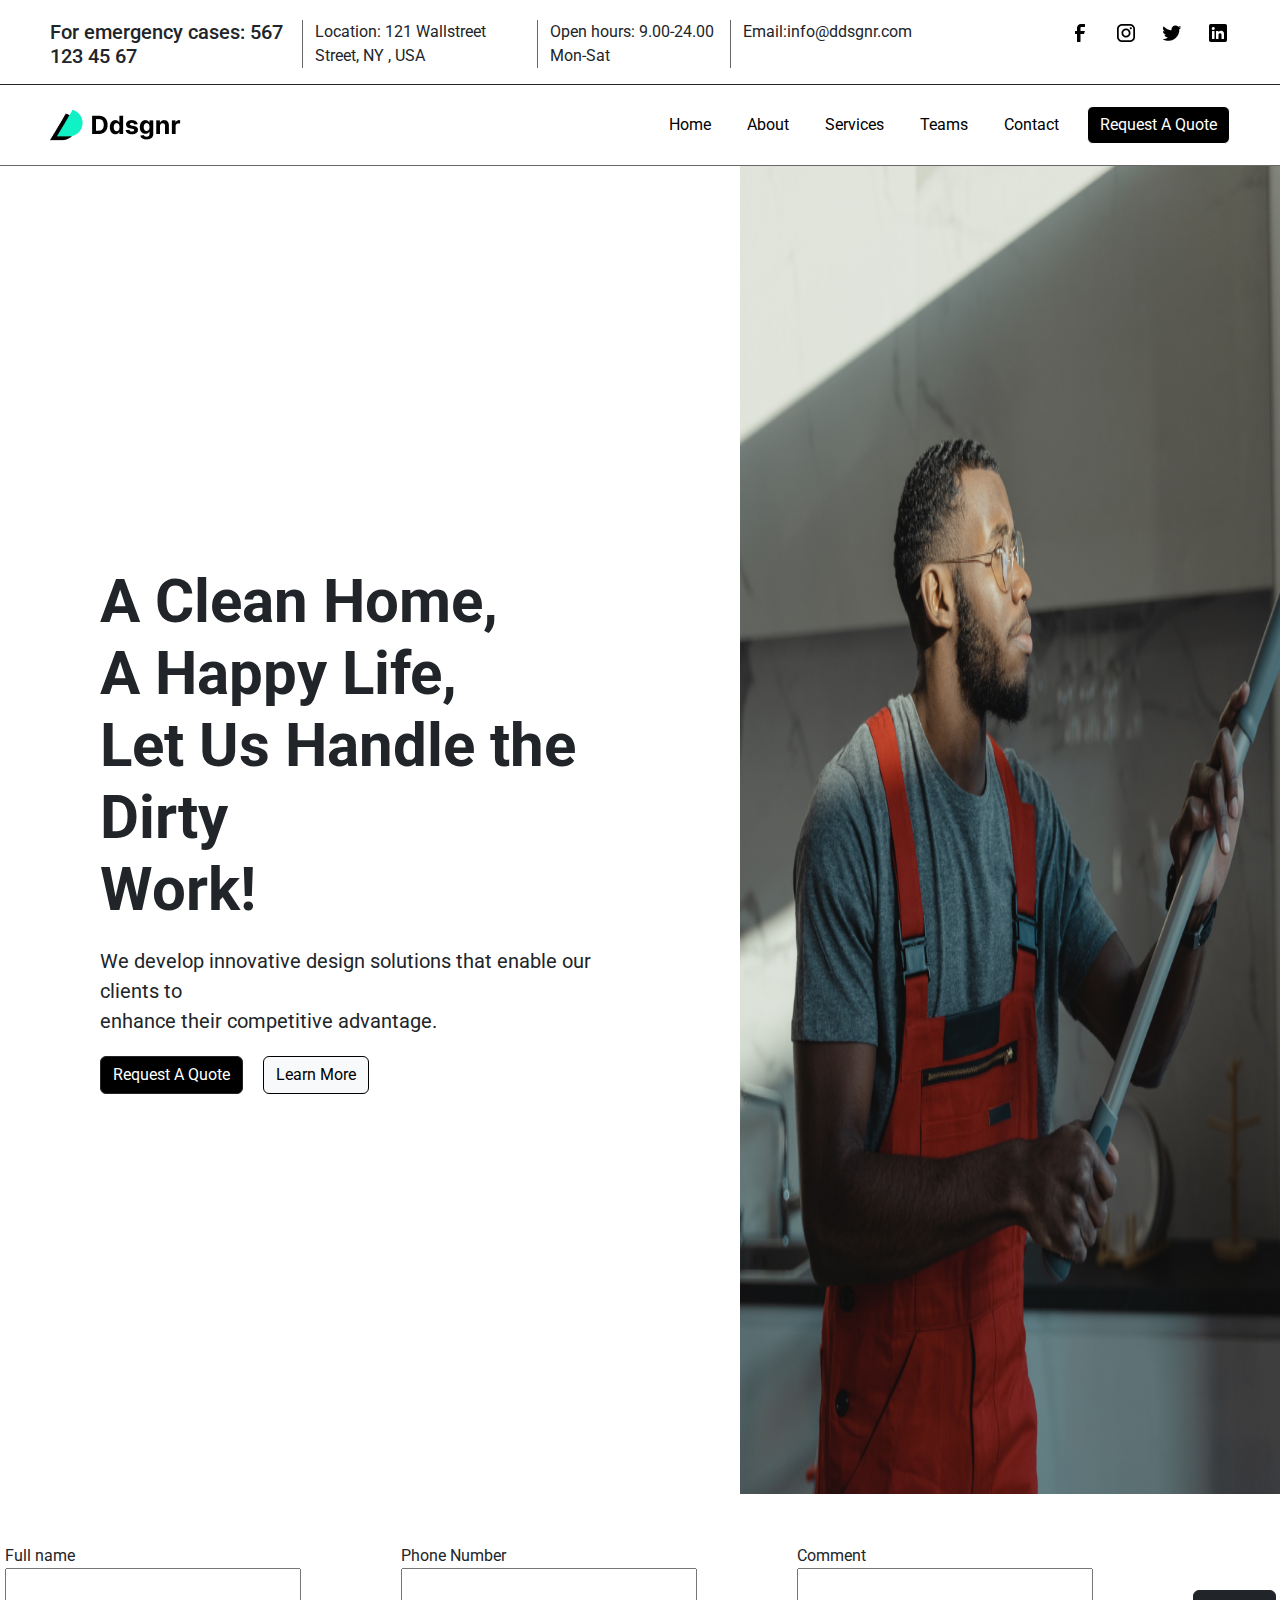
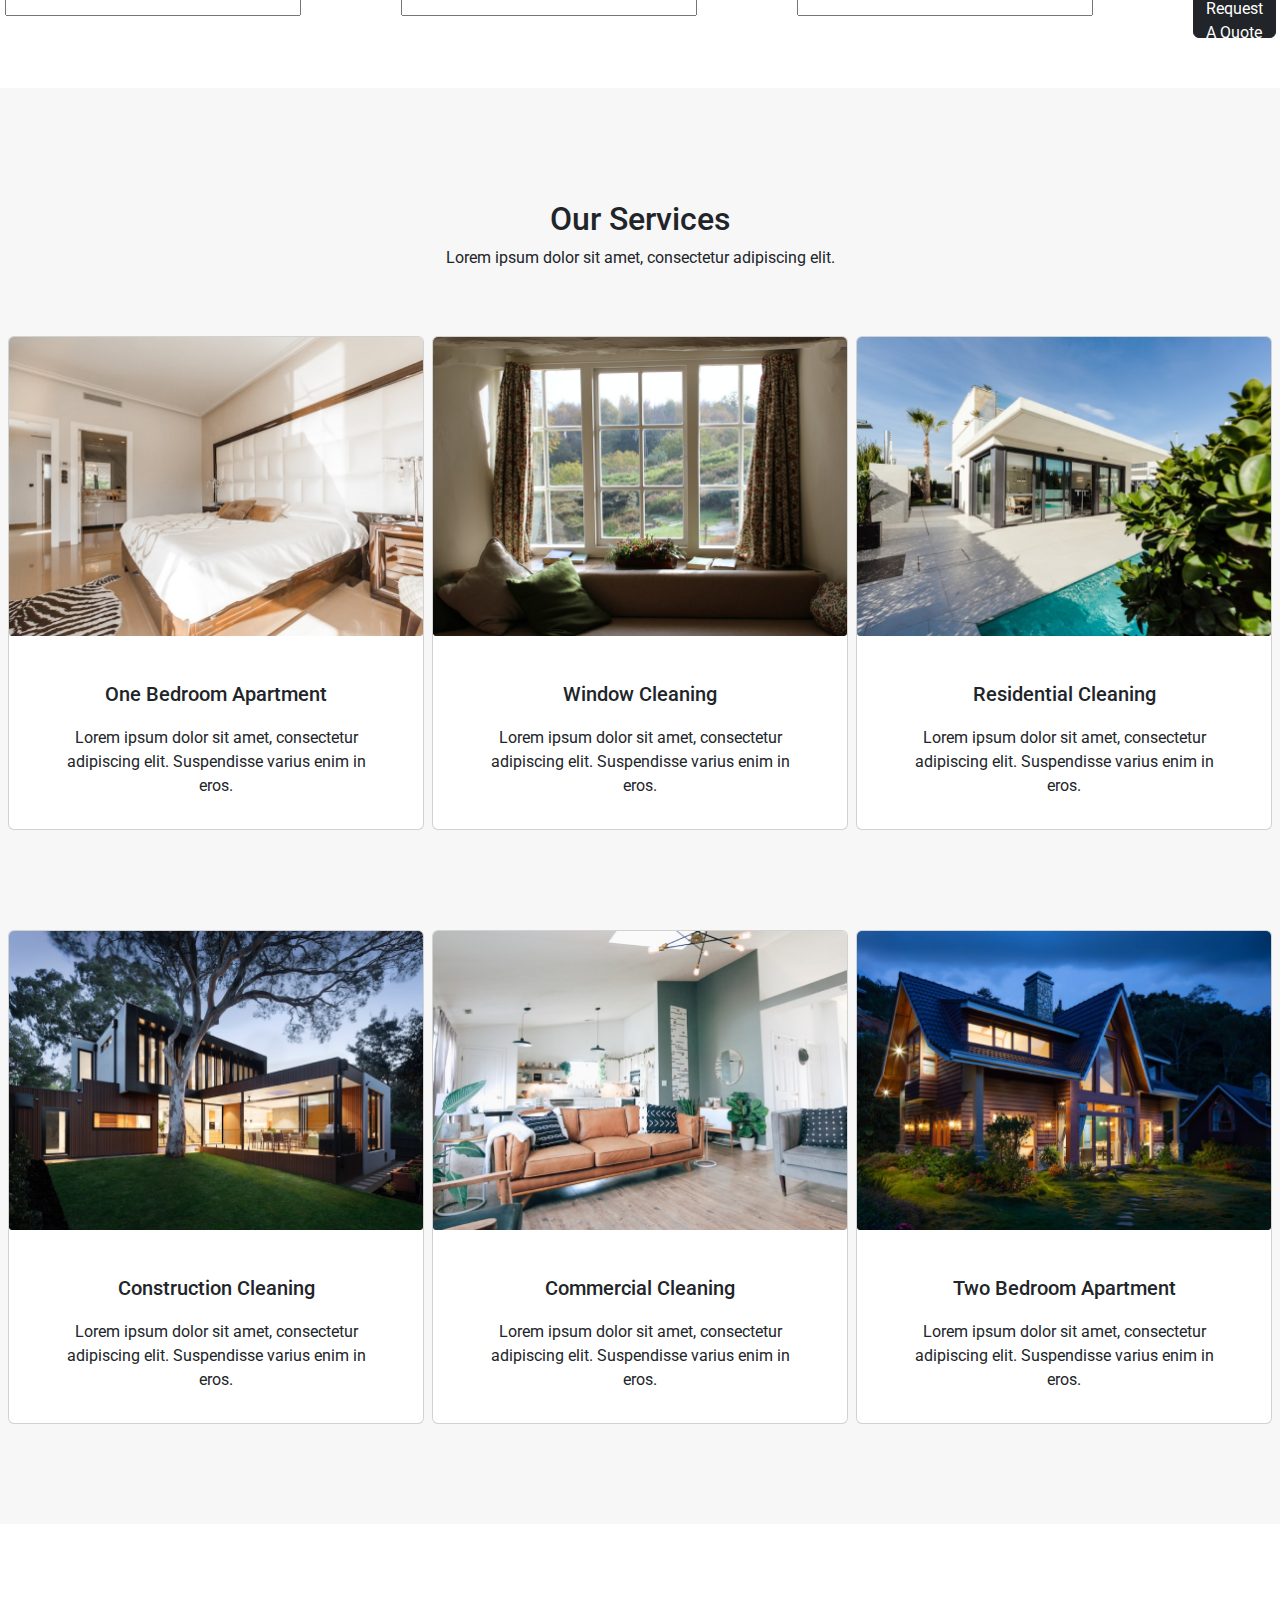
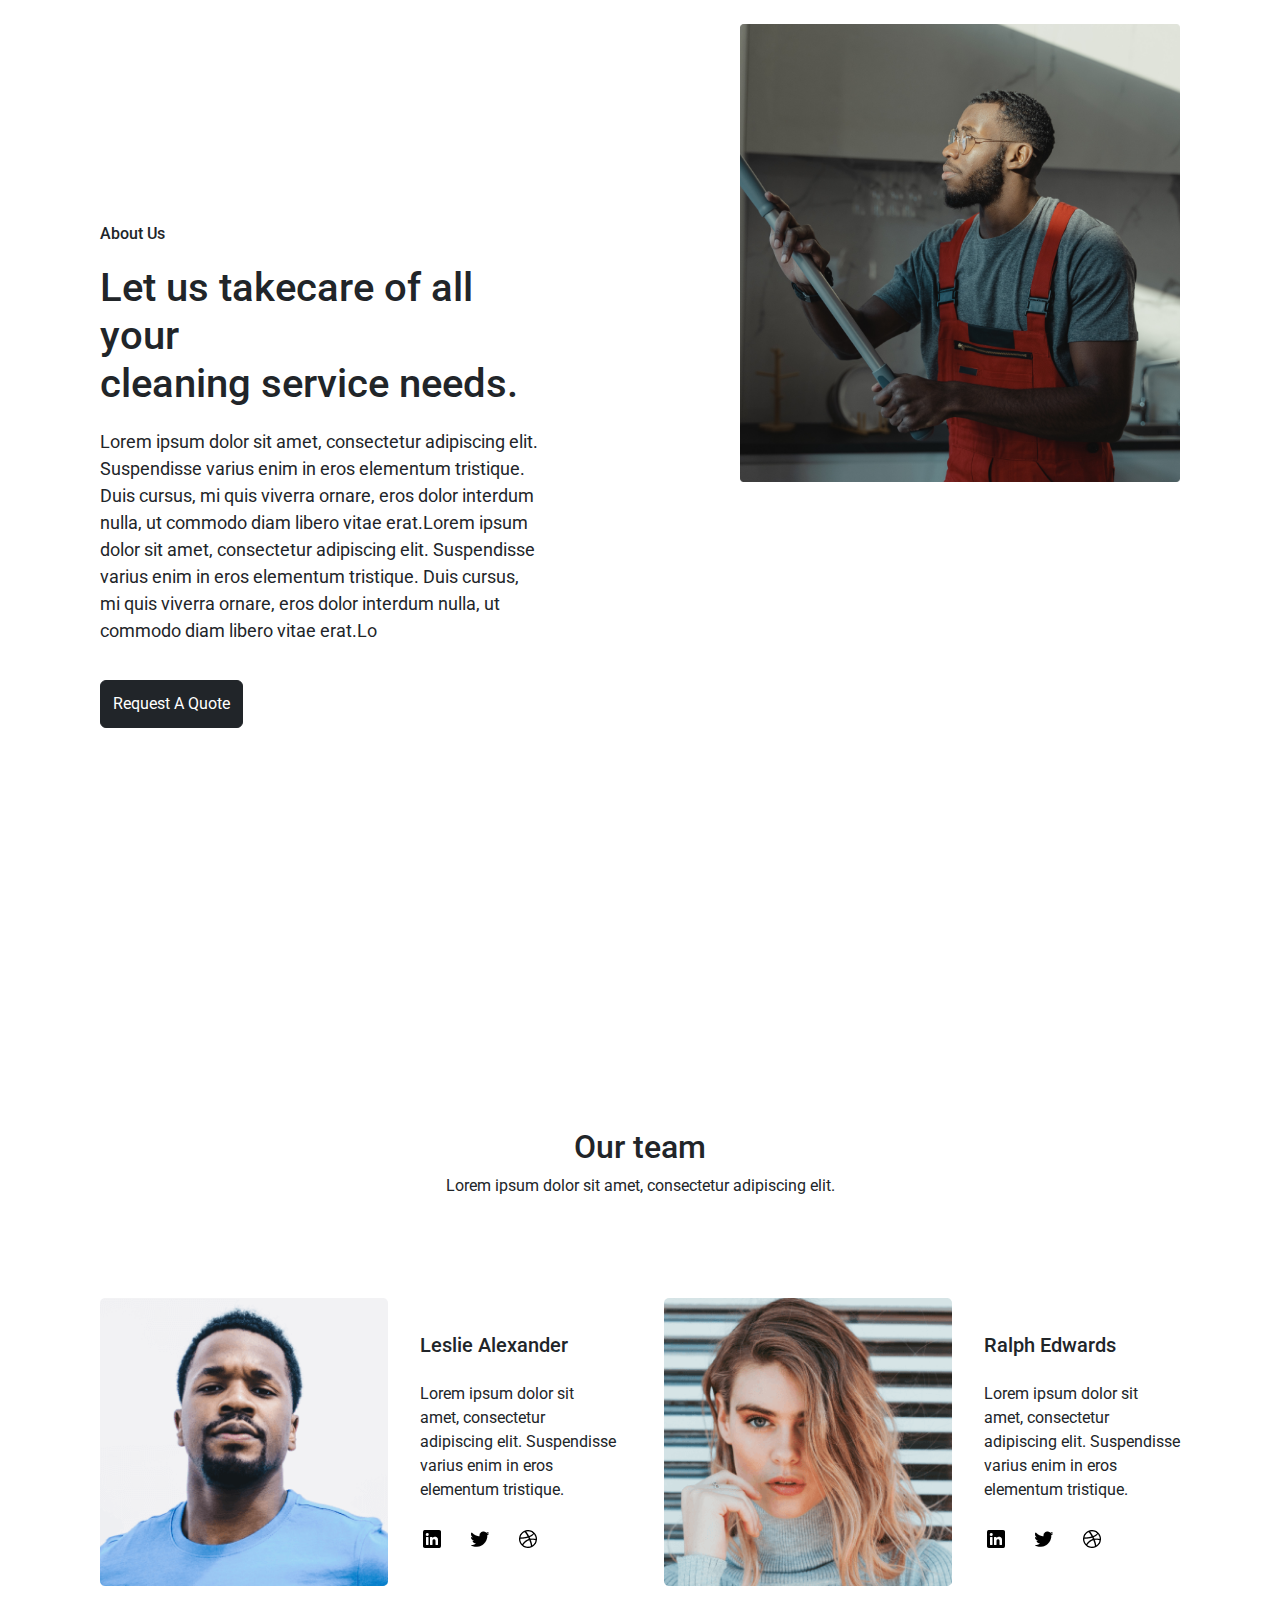
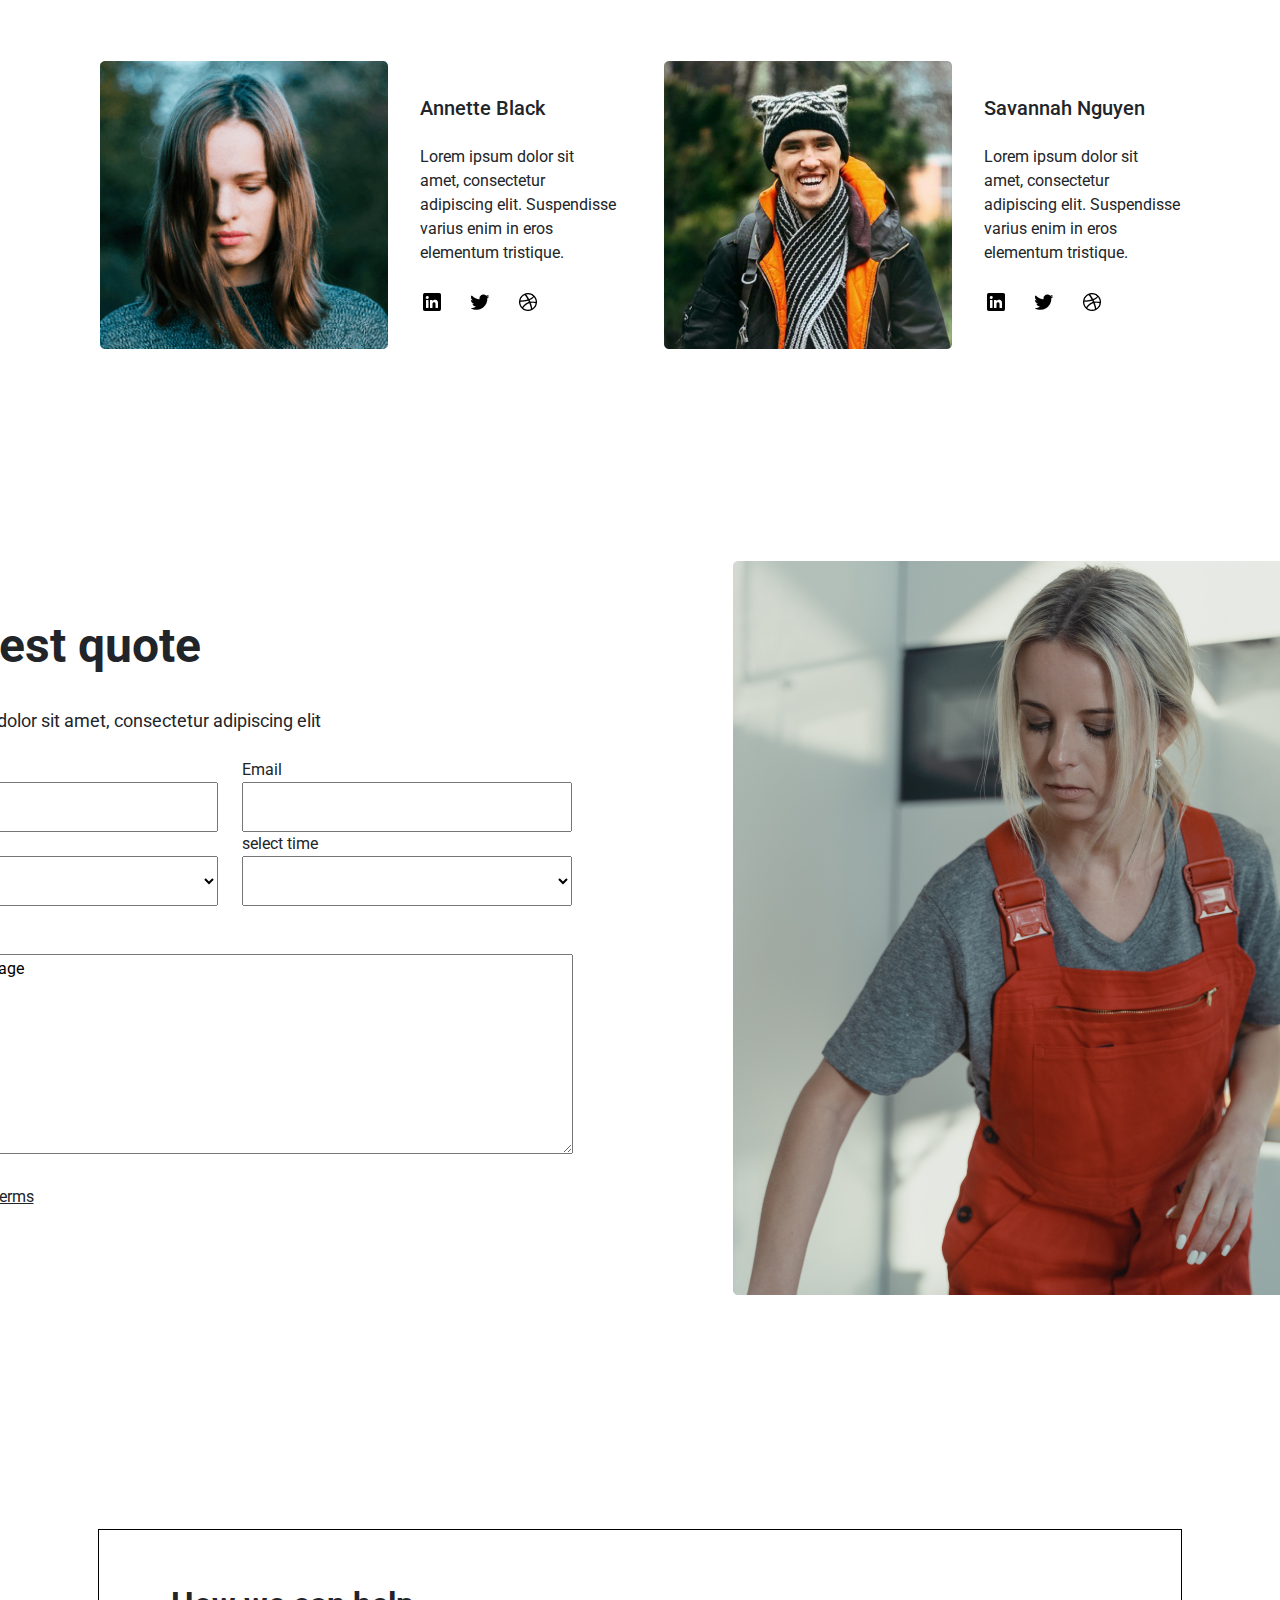
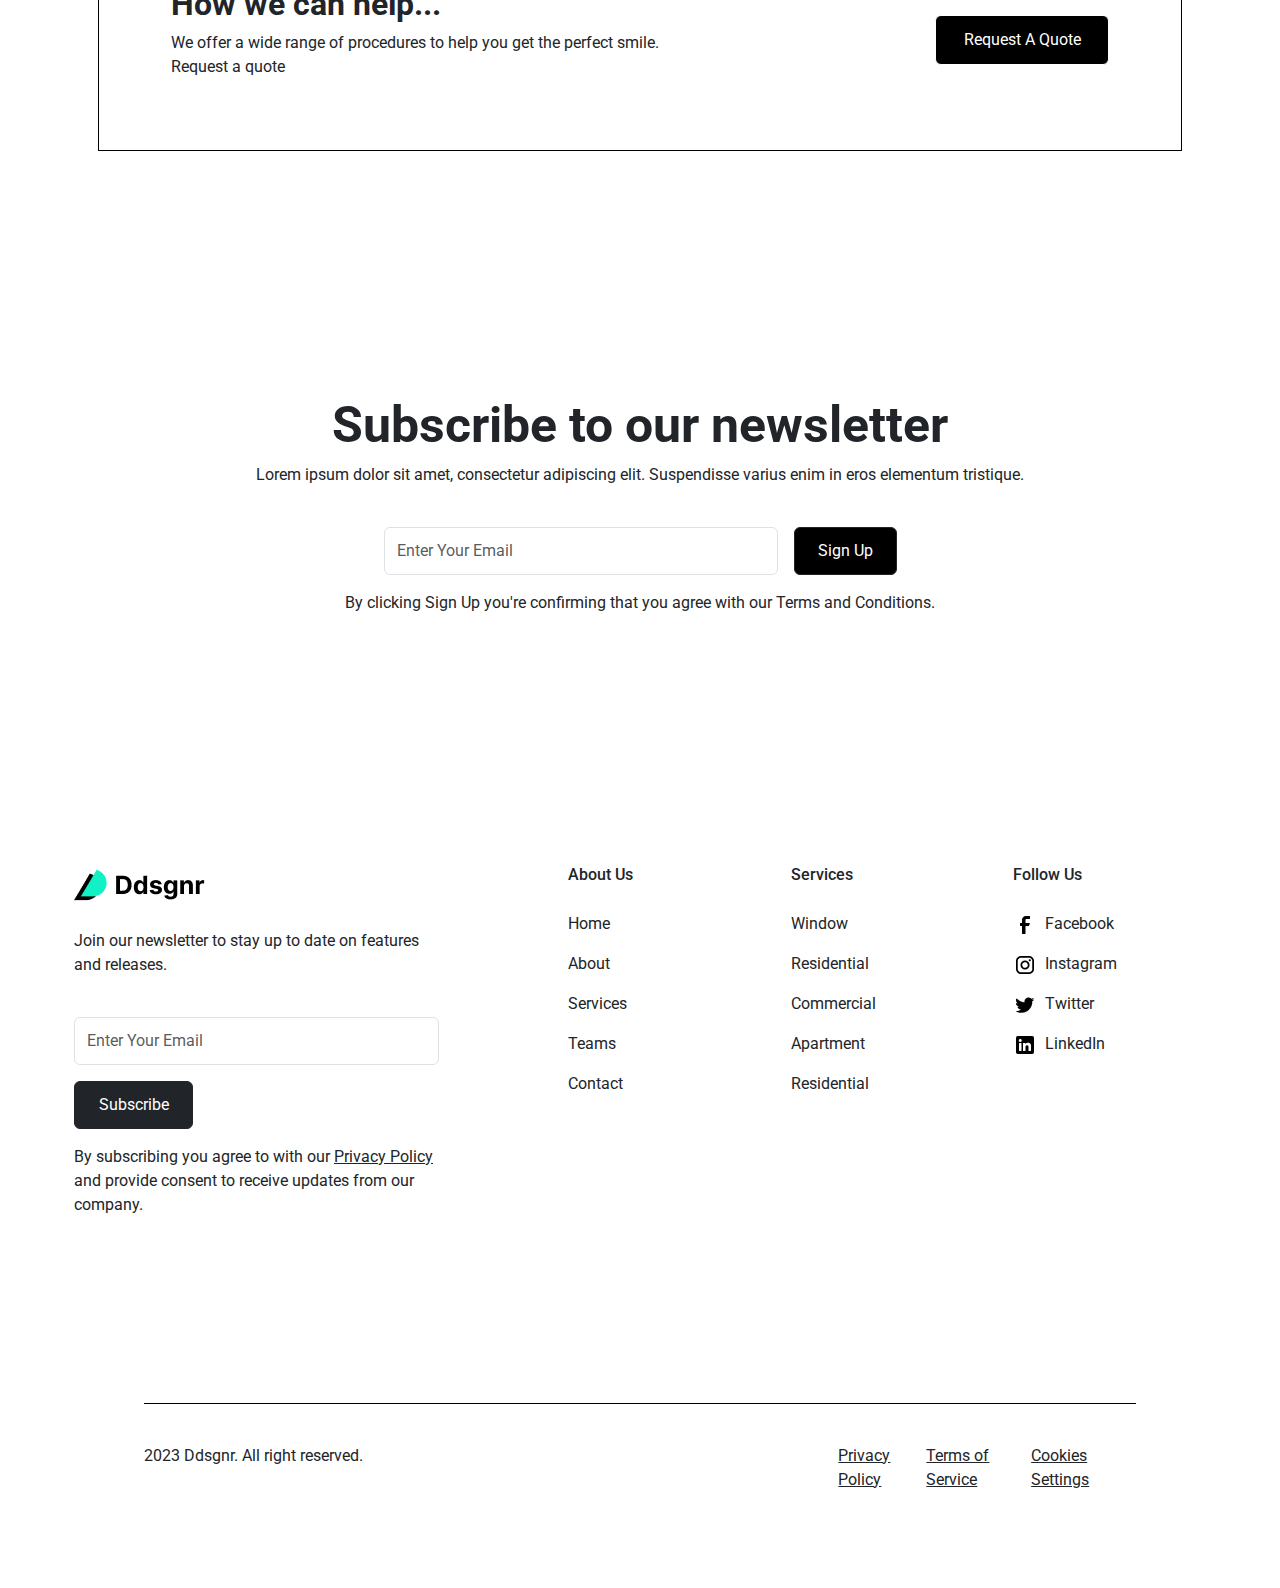
<file: index.html>
<!DOCTYPE html>
<html lang="en">

<head>
  <meta charset="UTF-8" />
  <meta name="viewport" content="width=device-width, initial-scale=1.0" />
  <link rel="stylesheet" href="https://cdn.jsdelivr.net/npm/bootstrap@5.3.3/dist/css/bootstrap.min.css" />
  <link rel="stylesheet" href="scss/style.css" />
  <title>Design-1</title>
</head>

<body>
  <header class="header-section">
    <div class="container-fluid">
      <div class="heading-contacts">
        <div class="contact-details">
          <h5>For emergency cases: 567 123 45 67</h5>
          <p>Location: 121 Wallstreet Street, NY , USA</p>
          <p>Open hours: 9.00-24.00 Mon-Sat</p>
          <p>Email:info@ddsgnr.com</p>
        </div>
        <div class="contact-socials">
          <img src="image/Facebook.png" alt="facebook-icon" />
          <img src="image/Instagram.png" alt="Instragram-icon" />
          <img src="image/Twitter.png" alt="twitter-icon" />
          <img src="image/LinkedIn.png" alt="linkedIn-icon" />
        </div>
      </div>

      <nav class="navbar navbar-expand-lg">
        <div class="container-fluid">
          <div class="nav-logo">
            <a class="navbar-brand" href="#">
              <img src="image/Ddsgnr Themes.png" alt="Bootstrap" />
            </a>
            <button class="navbar-toggler" type="button" data-bs-toggle="collapse"
              data-bs-target="#navbarSupportedContent" aria-controls="navbarSupportedContent" aria-expanded="false"
              aria-label="Toggle navigation">
              <span class="navbar-toggler-icon"></span>
            </button>
          </div>
          <div class="nav-menulist">
            <div class="collapse navbar-collapse nav-details" id="navbarSupportedContent">
              <ul class="navbar-nav me-auto mb-2 mb-lg-0">
                <li class="nav-item">
                  <a class="nav-link active" aria-current="page" href="#hero">Home</a>
                </li>
                <li class="nav-item">
                  <a class="nav-link active" href="#aboutus">About</a>
                </li>
                <li class="nav-item">
                  <a class="nav-link active" href="#services">Services</a>
                </li>
                <li class="nav-item">
                  <a class="nav-link active" href="#teamdetails">Teams</a>
                </li>
                <li class="nav-item">
                  <a class="nav-link active" href="#contact" target="_blanks">Contact</a>
                </li>
              </ul>
              <form class="d-flex">
                <button class="btn btn-dark" type="submit">Request A Quote</button>
              </form>
            </div>
          </div>
        </div>
      </nav>
    </div>
  </header>
  <section class="hero-section" id="hero">
    <div class="container-fluid">
      <div class="hero-main">
        <div class="hero-details">
          <div class="hero-details-texts">
            <h1>
              A Clean Home,<br />
              A Happy Life, <br />
              Let Us Handle the Dirty <br />
              Work!</h1>
            <p>We develop innovative design solutions that enable our clients
              to <br />enhance their competitive advantage.</p>
          </div>
          <div class="hero-details-buttons">
            <form class="d-flex">
              <button class="btn btn-dark" type="submit">Request A Quote</button>
            </form>
            <form class="d-flex">
              <button class="btn btn-light" type="submit">Learn More</button>
            </form>
          </div>
        </div>
        <div class="hero-image">
          <img src="image/img1.png" alt="hero-image" />
        </div>
      </div>
      <div class="hero-contact">
        <form action="d-flex" class="d-flex">
          <div class="Cname">
            <label for="Name">Full name</label>
            <input type="text" class="text" />
          </div>
          <div class="Cnumber">
            <label for="Number">Phone Number</label>
            <input type="number" class="tele" />
          </div>
          <div class="Ccom">
            <label for="text">Comment</label>
            <input type="text" class="text" />
          </div>
          <div class="Cbtn">
            <label for=""></label>
            <button class="btn btn-dark" type="submit">Request A Quote</button>
          </div>
        </form>
      </div>
    </div>
  </section>

  <section class="services-section" id="services">
    <div class="container-fluid">
      <div class="S-header">
        <h2>Our Services</h2>
        <p>Lorem ipsum dolor sit amet, consectetur adipiscing elit.</p>
      </div>
      <div class="S-content">
        <div class="upper-cards">
          <div class="card" style="width: 416px; height: 494px">
            <img src="image/img2.png" class="card-img-top" alt="..." />
            <div class="card-body">
              <h5 class="card-title">One Bedroom Apartment</h5>
              <p class="card-text">
                Lorem ipsum dolor sit amet, consectetur adipiscing elit.
                Suspendisse varius enim in eros.</p>
            </div>
          </div>
          <div class="card" style="width: 416px; height: 494px">
            <img src="image/img3.png" class="card-img-top" alt="..." />
            <div class="card-body">
              <h5 class="card-title">Window Cleaning</h5>
              <p class="card-text">
                Lorem ipsum dolor sit amet, consectetur adipiscing elit.
                Suspendisse varius enim in eros.</p>
            </div>
          </div>
          <div class="card" style="width: 416px; height: 494px">
            <img src="image/img4.png" class="card-img-top" alt="..." />
            <div class="card-body">
              <h5 class="card-title">Residential Cleaning</h5>
              <p class="card-text">
                Lorem ipsum dolor sit amet, consectetur adipiscing elit.
                Suspendisse varius enim in eros.</p>
            </div>
          </div>
        </div>
        <div class="lower-cards">
          <div class="card" style="width: 416px; height: 494px">
            <img src="image/img5.png" class="card-img-top" alt="..." />
            <div class="card-body">
              <h5 class="card-title">Construction Cleaning</h5>
              <p class="card-text">
                Lorem ipsum dolor sit amet, consectetur adipiscing elit.
                Suspendisse varius enim in eros.</p>
            </div>
          </div>
          <div class="card" style="width: 416px; height: 494px">
            <img src="image/img6.png" class="card-img-top" alt="..." />
            <div class="card-body">
              <h5 class="card-title">Commercial Cleaning</h5>
              <p class="card-text">
                Lorem ipsum dolor sit amet, consectetur adipiscing elit.
                Suspendisse varius enim in eros.</p>
            </div>
          </div>
          <div class="card" style="width: 416px; height: 494px">
            <img src="image/img7.png" class="card-img-top" alt="..." />
            <div class="card-body">
              <h5 class="card-title">Two Bedroom Apartment</h5>
              <p class="card-text">
                Lorem ipsum dolor sit amet, consectetur adipiscing elit.
                Suspendisse varius enim in eros.</p>
            </div>
          </div>
        </div>
      </div>
    </div>
  </section>

  <section class="about-section" id="aboutus">
    <div class="container-fluid">
      <div class="about-main">
        <div class="about-details">
          <div class="about-details-texts">
            <h6>About Us</h6>
            <h1>
              Let us takecare of all your <br />
              cleaning service needs.
            </h1>
            <p>
              Lorem ipsum dolor sit amet, consectetur adipiscing elit.
              Suspendisse varius enim in eros elementum tristique. Duis
              cursus, mi quis viverra ornare, eros dolor interdum nulla, ut
              commodo diam libero vitae erat.Lorem ipsum dolor sit amet,
              consectetur adipiscing elit. Suspendisse varius enim in eros
              elementum tristique. Duis cursus, mi quis viverra ornare, eros
              dolor interdum nulla, ut commodo diam libero vitae erat.Lo
            </p>
          </div>
          <div class="about-details-buttons">
            <form class="d-flex">
              <button class="btn btn-dark" type="submit">Request A Quote</button>
            </form>
          </div>
        </div>
        <div class="about-image">
          <img src="image/img8 (2).png" alt="about-image" />
        </div>
      </div>
    </div>
  </section>
  <section class="team" id="teamdetails">
    <div class="container-fluid">
      <div class="teamheader">
        <h2>Our team</h2>
        <p>Lorem ipsum dolor sit amet, consectetur adipiscing elit.</p>
      </div>
      <div class="teamcards">
        <div class="uppercards">
          <div class="card1">
            <div class="card1img">
              <img src="image/img9 (2).png" alt="card-1-img" />
            </div>
            <div class="card1-details">
              <h5>Leslie Alexander</h5>
              <p>
                Lorem ipsum dolor sit amet, consectetur adipiscing elit.
                Suspendisse varius enim in eros elementum tristique.
              </p>
              <div class="social-icons">
                <img src="image/LinkedIn.png" alt="social-icons-1" />
                <img src="image/Twitter.png" alt="social-icons-2" />
                <img src="image/Dribble.png" alt="social-icons-3" />
              </div>
            </div>
          </div>
          <div class="card2">
            <div class="card2img">
              <img src="image/img10 (2).png" alt="card-2-img" />
            </div>
            <div class="card2-details">
              <h5>Ralph Edwards</h5>
              <p>
                Lorem ipsum dolor sit amet, consectetur adipiscing elit.
                Suspendisse varius enim in eros elementum tristique.
              </p>
              <div class="social-icons">
                <img src="image/LinkedIn.png" alt="social-icons-1" />
                <img src="image/Twitter.png" alt="social-icons-2" />
                <img src="image/Dribble.png" alt="social-icons-3" />
              </div>
            </div>
          </div>
        </div>

        <div class="lowercards">
          <div class="card3">
            <div class="card3img">
              <img src="image/img11 (2).png" alt="card-3-img" />
            </div>
            <div class="card3-details">
              <h5>Annette Black</h5>
              <p>
                Lorem ipsum dolor sit amet, consectetur adipiscing elit.
                Suspendisse varius enim in eros elementum tristique.
              </p>
              <div class="social-icons">
                <img src="image/LinkedIn.png" alt="social-icons-1" />
                <img src="image/Twitter.png" alt="social-icons-2" />
                <img src="image/Dribble.png" alt="social-icons-3" />
              </div>
            </div>
          </div>
          <div class="card4">
            <div class="card4img">
              <img src="image/img12 (2).png" alt="card-4-img" />
            </div>
            <div class="card4-details">
              <h5>Savannah Nguyen</h5>
              <p>
                Lorem ipsum dolor sit amet, consectetur adipiscing elit.
                Suspendisse varius enim in eros elementum tristique.
              </p>
              <div class="social-icons">
                <img src="image/LinkedIn.png" alt="social-icons-1" />
                <img src="image/Twitter.png" alt="social-icons-2" />
                <img src="image/Dribble.png" alt="social-icons-3" />
              </div>
            </div>
          </div>
        </div>
      </div>
    </div>
  </section>
 <section class="Contact_section" id="contact">
  <div class="cont">
     <div class="contact_form">
        <div class="head">
           <p>Conact Us</p>
           <h1>Request quote</h1>
           <p1>Lorem ipsum dolor sit amet, consectetur adipiscing elit</p1>
        </div>

        <div class="first-f">
           <div class="div1">
              <label for="#">Full name</label>
              <input class="d-1" type="text">
           </div>
           <div class="div2">
              <label for="#">Email</label>
              <input class="d-1" type="text">
           </div>
        </div>
        <div class="third-f">
           <div class="div1">
              <label for="#">select service</label>
              <select class="d-1" name="" id=""></select>
           </div>
           <div class="div2">
              <label for="">select time</label>
              <select class="d-1" name="" id=""></select>
           </div>
        </div>

        <div class="four-f">
           <label for="">Message</label>
           <textarea class="wee" name="" id="" row="70" col="50">type your message</textarea>
        </div>

        <div class="check">
           <input type="checkbox">
           <label for="">I accept the <u>Terms</u></label>
        </div>

        <div class="but">
           <button class="bull"><a href="#">Submit</a></button>
        </div>
     </div>

     <div class="pho">
        <img src="image/img13.png" alt="">
     </div>
  </div>
</section>

   <section class="help-section">
    <div class="container-fluid">
        <div class="help-content">
            <div class="help-texts">
                <h2>How we can help...</h2>
                <p>We offer a wide range of procedures to help you get the perfect smile. <br>
                    Request a quote</p>
            </div>
            <div class="help-btn">
                <form class="d-flex">
                    <button class="btn btn-dark" type="submit">Request A Quote</button>
                </form>
            </div>
        </div>
    </div>
</section>
<section class="newsletter-section">
    <div class="container-fluid">
        <div class="nlcontent">
            <div class="nltexts">
                <h2>Subscribe to our newsletter</h2>
                <p>Lorem ipsum dolor sit amet, consectetur adipiscing elit. Suspendisse varius enim in eros
                    elementum tristique.</p>
            </div>
            <div class="nlclient">
                <form class="row g-3">
                    <div class="col-auto">
                        <input type="email" class="form-control" id="inputPassword2" placeholder="Enter Your Email">
                    </div>
                    <div class="col-auto">
                        <button type="submit" class="btn btn-dark mb-3">Sign Up</button>
                    </div>
                </form>
                <div class="nlendtext">
                    <p>By clicking Sign Up you're confirming that you agree with our Terms and Conditions.</p>
                </div>
            </div>
        </div>
    </div>
</section>

<section class="footer-section">
    <div class="container-fluid">
        <div class="uppersection">
            <div class="uppermoonone">
                <div class="UMO-logo">
                    <img src="image/Ddsgnr Themes.png" alt="logo">
                </div>
                <div class="UMO-text">
                    <p>Join our newsletter to stay up to date on features and releases.</p>
                </div>
                <div class="UMO-content">
                    <div class="UMO-client">
                        <form class="row g-3">
                            <div class="col-auto">
                                <input type="email" class="form-control" id="" placeholder="Enter Your Email">
                            </div>
                            <div class="col-auto">
                                <button type="submit" class="btn btn-dark mb-3">Subscribe</button>
                            </div>
                        </form>
                        <div class="UMO-endtext">
                            <p>By subscribing you agree to with our <span><u>Privacy Policy</u></span> and provide
                                consent
                                to
                                receive updates
                                from our company.</p>
                        </div>
                    </div>
                </div>
            </div>
            <div class="uppermoontwo">
                <div class="about">
                    <div class="about-head">
                        <h6>About Us</h6>
                    </div>
                    <div class="about-list">
                        <p>Home</p>
                        <p>About</p>
                        <p>Services</p>
                        <p>Teams</p>
                        <p>Contact</p>
                    </div>
                </div>
                <div class="services">
                    <div class="services-head">
                        <h6>Services</h6>
                    </div>
                    <div class="services-list"><p>Window</p>
                      <p>Residential</p>
                      <p>Commercial</p>
                      <p>Apartment</p>
                      <p>Residential</p>
                  </div>
              </div>
              <div class="followus">
                  <div class="followus-head">
                      <h6>Follow Us</h6>
                  </div>
                  <div class="icon">
                      <div class="iconlogo">
                          <img src="image/Facebook.png" alt="facebook">
                      </div>
                      <div class="icontext">
                          <p>Facebook</p>
                      </div>
                  </div>
                  <div class="icon">
                      <div class="iconlogo">
                          <img src="image/Instagram.png" alt="instragram">
                      </div>
                      <div class="icontext">
                          <p>Instagram</p>
                      </div>
                  </div>
                  <div class="icon">
                      <div class="iconlogo">
                          <img src="image/Twitter.png" alt="twitter">
                      </div>
                      <div class="icontext">
                          <p>Twitter</p>
                      </div>
                  </div>
                  <div class="icon">
                      <div class="iconlogo">
                          <img src="image/LinkedIn.png" alt="linkedin">
                      </div>
                      <div class="icontext">
                          <p>LinkedIn</p>
                      </div>
                  </div>
              </div>
          </div>
      </div>
      <div class="lowersect">
          <div class="container-fluid">
              <div class="lowercontent">
                  <div class="lowerone">
                      <p>2023 Ddsgnr. All right reserved.</p>
                  </div>
                  <div class="lowertwo">
                      <div class="text1">
                          <p><u>Privacy Policy</u></p>
                      </div>
                      <div class="text2">
                          <p><u>Terms of Service</u></p>
                      </div>
                      <div class="text3">
                          <p><u>Cookies Settings</u></p>
                      </div>
                  </div>
              </div>
          </div>
      </div>
  </div>
</section>
  <script src="https://cdn.jsdelivr.net/npm/bootstrap@5.3.3/dist/js/bootstrap.bundle.min.js"></script>
</body>
</html>
</file>
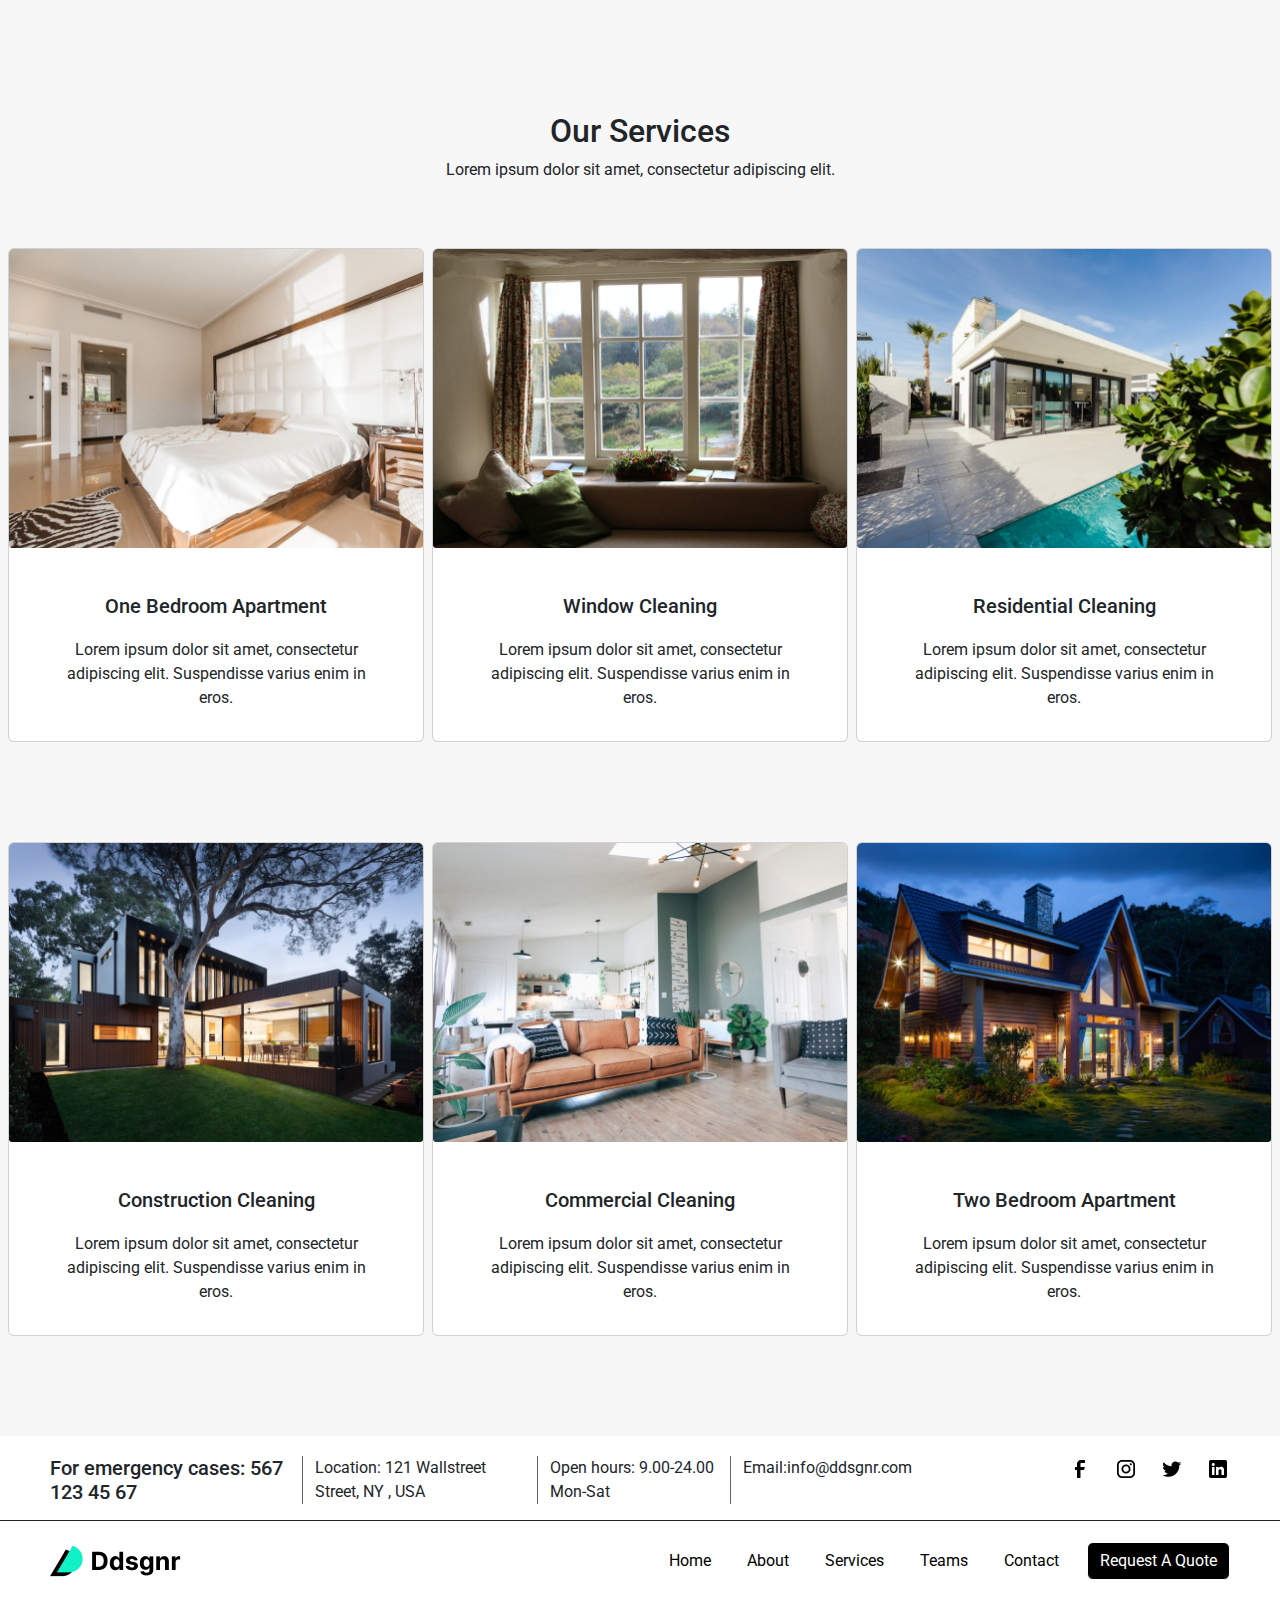
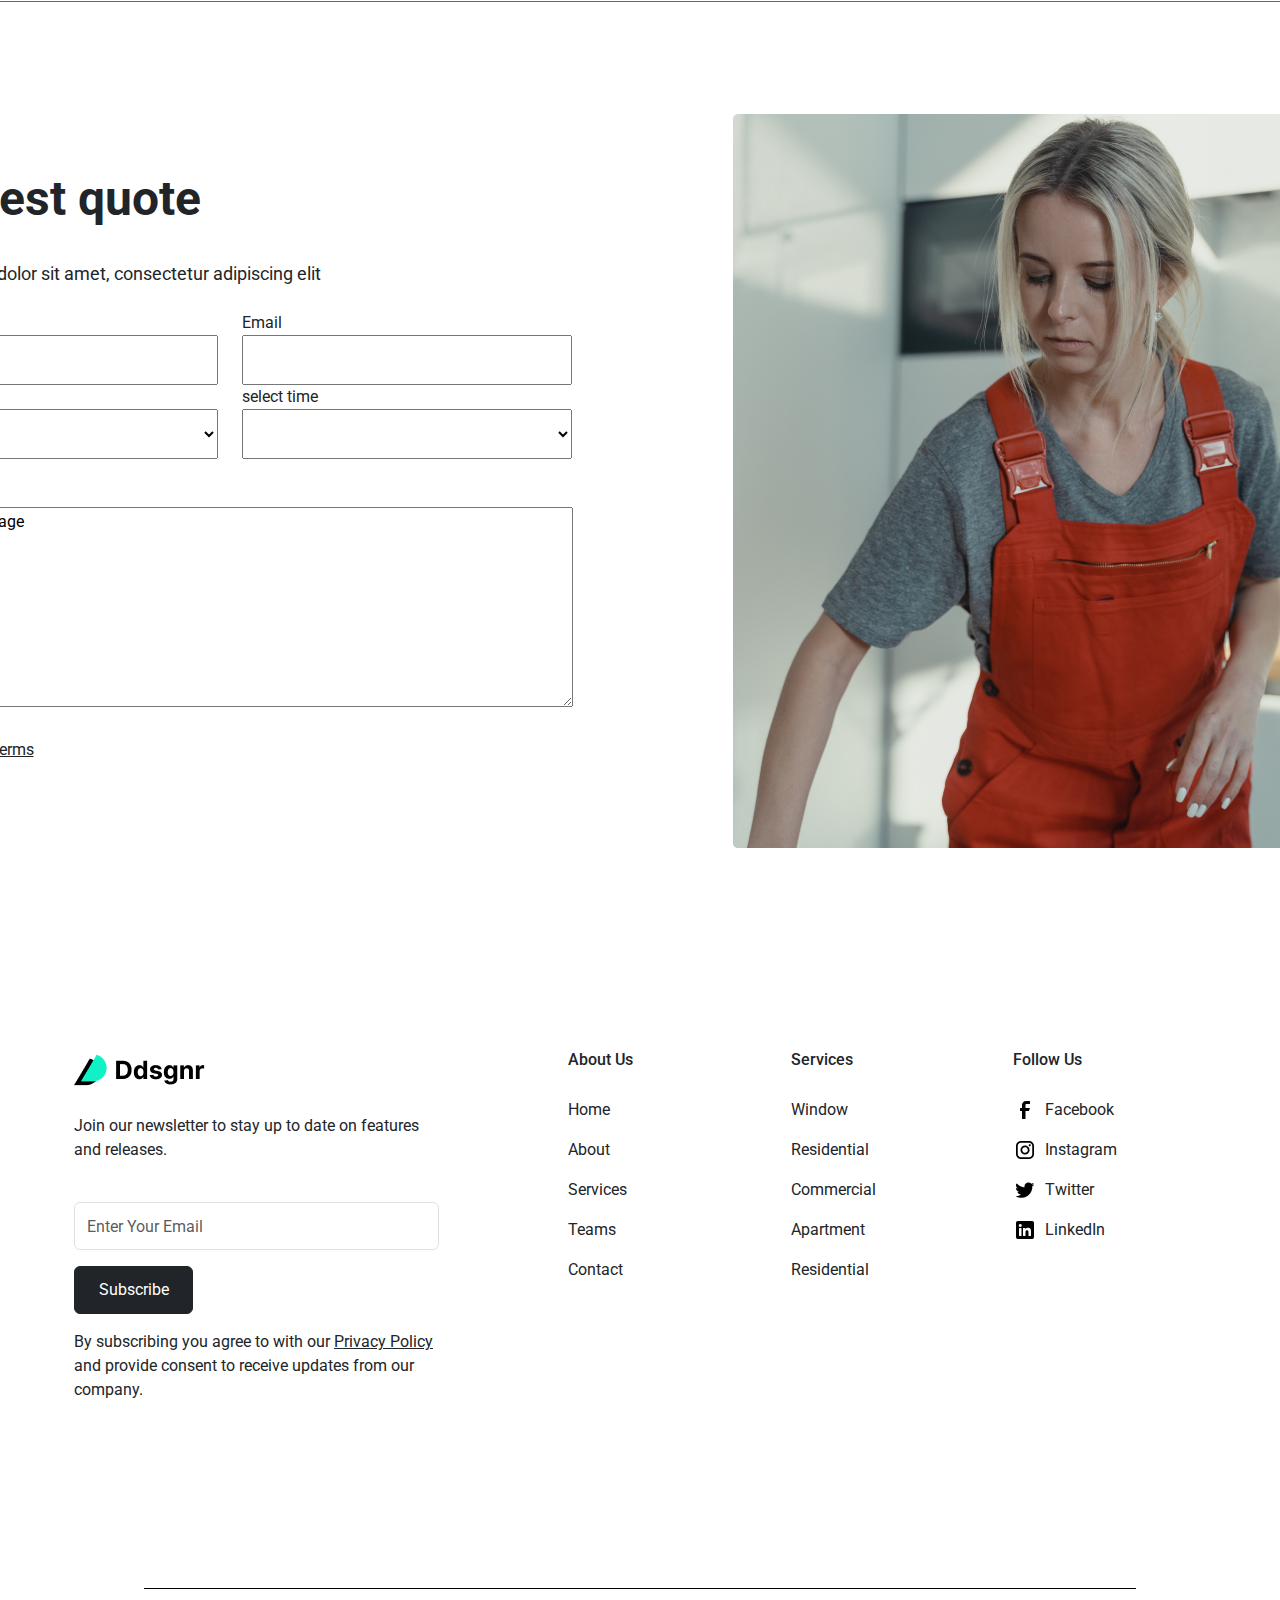
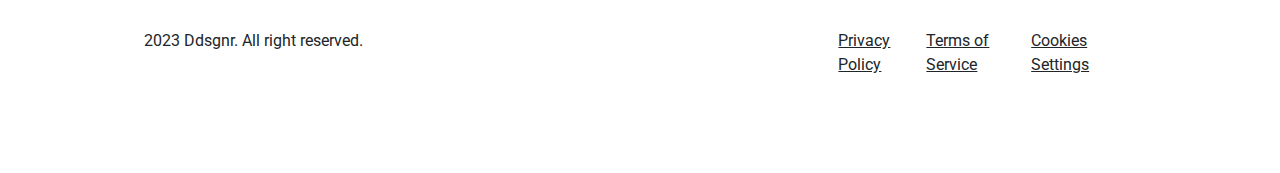
<file: second.html>
<!DOCTYPE html>
<html lang="en">
<head>
    <meta charset="UTF-8">
    <meta name="viewport" content="width=device-width, initial-scale=1.0">
    <link rel="stylesheet" href="https://cdn.jsdelivr.net/npm/bootstrap@5.3.3/dist/css/bootstrap.min.css" />
    <link rel="stylesheet" href="scss/style.css" />
    <title>second</title>
</head>
<body>
    <section class="services-section" id="services">
        <div class="container-fluid">
          <div class="S-header">
            <h2>Our Services</h2>
            <p>Lorem ipsum dolor sit amet, consectetur adipiscing elit.</p>
          </div>
          <div class="S-content">
            <div class="upper-cards">
              <div class="card" style="width: 416px; height: 494px">
                <img src="image/img2.png" class="card-img-top" alt="..." />
                <div class="card-body">
                  <h5 class="card-title">One Bedroom Apartment</h5>
                  <p class="card-text">
                    Lorem ipsum dolor sit amet, consectetur adipiscing elit.
                    Suspendisse varius enim in eros.</p>
                </div>
              </div>
              <div class="card" style="width: 416px; height: 494px">
                <img src="image/img3.png" class="card-img-top" alt="..." />
                <div class="card-body">
                  <h5 class="card-title">Window Cleaning</h5>
                  <p class="card-text">
                    Lorem ipsum dolor sit amet, consectetur adipiscing elit.
                    Suspendisse varius enim in eros.</p>
                </div>
              </div>
              <div class="card" style="width: 416px; height: 494px">
                <img src="image/img4.png" class="card-img-top" alt="..." />
                <div class="card-body">
                  <h5 class="card-title">Residential Cleaning</h5>
                  <p class="card-text">
                    Lorem ipsum dolor sit amet, consectetur adipiscing elit.
                    Suspendisse varius enim in eros.</p>
                </div>
              </div>
            </div>
            <div class="lower-cards">
              <div class="card" style="width: 416px; height: 494px">
                <img src="image/img5.png" class="card-img-top" alt="..." />
                <div class="card-body">
                  <h5 class="card-title">Construction Cleaning</h5>
                  <p class="card-text">
                    Lorem ipsum dolor sit amet, consectetur adipiscing elit.
                    Suspendisse varius enim in eros.</p>
                </div>
              </div>
              <div class="card" style="width: 416px; height: 494px">
                <img src="image/img6.png" class="card-img-top" alt="..." />
                <div class="card-body">
                  <h5 class="card-title">Commercial Cleaning</h5>
                  <p class="card-text">
                    Lorem ipsum dolor sit amet, consectetur adipiscing elit.
                    Suspendisse varius enim in eros.</p>
                </div>
              </div>
              <div class="card" style="width: 416px; height: 494px">
                <img src="image/img7.png" class="card-img-top" alt="..." />
                <div class="card-body">
                  <h5 class="card-title">Two Bedroom Apartment</h5>
                  <p class="card-text">
                    Lorem ipsum dolor sit amet, consectetur adipiscing elit.
                    Suspendisse varius enim in eros.</p>
                </div>
              </div>
            </div>
          </div>
        </div>
      </section>
    <header class="header-section">
        <div class="container-fluid">
          <div class="heading-contacts">
            <div class="contact-details">
              <h5>For emergency cases: 567 123 45 67</h5>
              <p>Location: 121 Wallstreet Street, NY , USA</p>
              <p>Open hours: 9.00-24.00 Mon-Sat</p>
              <p>Email:info@ddsgnr.com</p>
            </div>
            <div class="contact-socials">
              <img src="image/Facebook.png" alt="facebook-icon" />
              <img src="image/Instagram.png" alt="Instragram-icon" />
              <img src="image/Twitter.png" alt="twitter-icon" />
              <img src="image/LinkedIn.png" alt="linkedIn-icon" />
            </div>
          </div>
    
          <nav class="navbar navbar-expand-lg">
            <div class="container-fluid">
              <div class="nav-logo">
                <a class="navbar-brand" href="#">
                  <img src="image/Ddsgnr Themes.png" alt="Bootstrap" />
                </a>
                <button class="navbar-toggler" type="button" data-bs-toggle="collapse"
                  data-bs-target="#navbarSupportedContent" aria-controls="navbarSupportedContent" aria-expanded="false"
                  aria-label="Toggle navigation">
                  <span class="navbar-toggler-icon"></span>
                </button>
              </div>
              <div class="nav-menulist">
                <div class="collapse navbar-collapse nav-details" id="navbarSupportedContent">
                  <ul class="navbar-nav me-auto mb-2 mb-lg-0">
                    <li class="nav-item">
                      <a class="nav-link active" aria-current="page" href="#hero">Home</a>
                    </li>
                    <li class="nav-item">
                      <a class="nav-link active" href="#aboutus">About</a>
                    </li>
                    <li class="nav-item">
                      <a class="nav-link active" href="#services">Services</a>
                    </li>
                    <li class="nav-item">
                      <a class="nav-link active" href="#teamdetails">Teams</a>
                    </li>
                    <li class="nav-item">
                      <a class="nav-link active" href="project 4- multipage.html" target="_blanks">Contact</a>
                    </li>
                  </ul>
                  <form class="d-flex">
                    <button class="btn btn-dark" type="submit">Request A Quote</button>
                  </form>
                </div>
              </div>
            </div>
          </nav>
        </div>
      </header>
      <section class="Contact_section">
        <div class="cont">
           <div class="contact_form">
              <div class="head">
                 <p>Conact Us</p>
                 <h1>Request quote</h1>
                 <p1>Lorem ipsum dolor sit amet, consectetur adipiscing elit</p1>
              </div>
      
              <div class="first-f">
                 <div class="div1">
                    <label for="#">Full name</label>
                    <input class="d-1" type="text">
                 </div>
                 <div class="div2">
                    <label for="#">Email</label>
                    <input class="d-1" type="text">
                 </div>
              </div>
              <div class="third-f">
                 <div class="div1">
                    <label for="#">select service</label>
                    <select class="d-1" name="" id=""></select>
                 </div>
                 <div class="div2">
                    <label for="">select time</label>
                    <select class="d-1" name="" id=""></select>
                 </div>
              </div>
      
              <div class="four-f">
                 <label for="">Message</label>
                 <textarea class="wee" name="" id="" row="70" col="50">type your message</textarea>
              </div>
      
              <div class="check">
                 <input type="checkbox">
                 <label for="">I accept the <u>Terms</u></label>
              </div>
      
              <div class="but">
                 <button class="bull"><a href="#">Submit</a></button>
              </div>
           </div>
      
           <div class="pho">
              <img src="image/img13.png" alt="">
           </div>
        </div>
      </section>
      
       </section>
       <section class="footer-section">
        <div class="container-fluid">
            <div class="uppersection">
                <div class="uppermoonone">
                    <div class="UMO-logo">
                        <img src="image/Ddsgnr Themes.png" alt="logo">
                    </div>
                    <div class="UMO-text">
                        <p>Join our newsletter to stay up to date on features and releases.</p>
                    </div>
                    <div class="UMO-content">
                        <div class="UMO-client">
                            <form class="row g-3">
                                <div class="col-auto">
                                    <input type="email" class="form-control" id="" placeholder="Enter Your Email">
                                </div>
                                <div class="col-auto">
                                    <button type="submit" class="btn btn-dark mb-3">Subscribe</button>
                                </div>
                            </form>
                            <div class="UMO-endtext">
                                <p>By subscribing you agree to with our <span><u>Privacy Policy</u></span> and provide
                                    consent
                                    to
                                    receive updates
                                    from our company.</p>
                            </div>
                        </div>
                    </div>
                </div>
                <div class="uppermoontwo">
                    <div class="about">
                        <div class="about-head">
                            <h6>About Us</h6>
                        </div>
                        <div class="about-list">
                            <p>Home</p>
                            <p>About</p>
                            <p>Services</p>
                            <p>Teams</p>
                            <p>Contact</p>
                        </div>
                    </div>
                    <div class="services">
                        <div class="services-head">
                            <h6>Services</h6>
                        </div>
                        <div class="services-list"><p>Window</p>
                          <p>Residential</p>
                          <p>Commercial</p>
                          <p>Apartment</p>
                          <p>Residential</p>
                      </div>
                  </div>
                  <div class="followus">
                      <div class="followus-head">
                          <h6>Follow Us</h6>
                      </div>
                      <div class="icon">
                          <div class="iconlogo">
                              <img src="image/Facebook.png" alt="facebook">
                          </div>
                          <div class="icontext">
                              <p>Facebook</p>
                          </div>
                      </div>
                      <div class="icon">
                          <div class="iconlogo">
                              <img src="image/Instagram.png" alt="instragram">
                          </div>
                          <div class="icontext">
                              <p>Instagram</p>
                          </div>
                      </div>
                      <div class="icon">
                          <div class="iconlogo">
                              <img src="image/Twitter.png" alt="twitter">
                          </div>
                          <div class="icontext">
                              <p>Twitter</p>
                          </div>
                      </div>
                      <div class="icon">
                          <div class="iconlogo">
                              <img src="image/LinkedIn.png" alt="linkedin">
                          </div>
                          <div class="icontext">
                              <p>LinkedIn</p>
                          </div>
                      </div>
                  </div>
              </div>
          </div>
          <div class="lowersect">
              <div class="container-fluid">
                  <div class="lowercontent">
                      <div class="lowerone">
                          <p>2023 Ddsgnr. All right reserved.</p>
                      </div>
                      <div class="lowertwo">
                          <div class="text1">
                              <p><u>Privacy Policy</u></p>
                          </div>
                          <div class="text2">
                              <p><u>Terms of Service</u></p>
                          </div>
                          <div class="text3">
                              <p><u>Cookies Settings</u></p>
                          </div>
                      </div>
                  </div>
              </div>
          </div>
      </div>
    </section>
      <script src="https://cdn.jsdelivr.net/npm/bootstrap@5.3.3/dist/js/bootstrap.bundle.min.js"></script>
</body>
</html>
</file>
<file: scss/style.css>
@import url("https://fonts.googleapis.com/css2?family=Roboto:ital,wght@0,100;0,300;0,400;0,500;0,700;0,900;1,100;1,300;1,400;1,500;1,700;1,900&display=swap");
* {
  font-family: "Roboto";
}

.header-section .container-fluid {
  padding: 0;
}
.header-section .container-fluid .heading-contacts {
  display: flex;
  justify-content: space-between;
  padding: 20px 50px 0px 50px;
  border-bottom: 1px solid;
}
.header-section .container-fluid .heading-contacts .contact-details {
  display: flex;
  width: 80%;
}
.header-section .container-fluid .heading-contacts .contact-details p {
  border-right: 1px solid #676767;
  border-left: 1px solid #676767;
  margin-right: 12px;
  margin-left: 12px;
  padding-right: 12px;
  padding-left: 12px;
}
.header-section .container-fluid .heading-contacts .contact-details p:nth-child(3) {
  border: none;
  padding: 0;
  margin: 0;
}
.header-section .container-fluid .heading-contacts .contact-details p:nth-child(4) {
  border-right: none;
  padding-right: 25px;
}
.header-section .container-fluid .heading-contacts .contact-socials {
  width: 25%;
  text-align: end;
  letter-spacing: 18px;
}
.header-section .container-fluid .heading-contacts .contact-socials :nth-child(1) {
  transition: all 0.4s ease;
}
.header-section .container-fluid .heading-contacts .contact-socials :nth-child(1):hover {
  transform: scale(1.5);
  cursor: pointer;
}
.header-section .container-fluid .heading-contacts .contact-socials :nth-child(2) {
  transition: all 0.4s ease;
}
.header-section .container-fluid .heading-contacts .contact-socials :nth-child(2):hover {
  transform: scale(1.5);
  cursor: pointer;
}
.header-section .container-fluid .heading-contacts .contact-socials :nth-child(3) {
  transition: all 0.4s ease;
}
.header-section .container-fluid .heading-contacts .contact-socials :nth-child(3):hover {
  transform: scale(1.5);
  cursor: pointer;
}
.header-section .container-fluid .heading-contacts .contact-socials :nth-child(4) {
  transition: all 0.4s ease;
}
.header-section .container-fluid .heading-contacts .contact-socials :nth-child(4):hover {
  transform: scale(1.5);
  cursor: pointer;
}
.header-section .container-fluid .navbar-expand-lg {
  padding-top: 0px;
  padding-bottom: 0px;
}
.header-section .container-fluid .navbar-expand-lg .container-fluid {
  justify-content: space-between;
  padding: 20px 50px 20px 50px;
  border-bottom: 1px solid #676767;
}
.header-section .container-fluid .navbar-expand-lg .container-fluid .nav-logo {
  transition: all 0.4s ease;
}
.header-section .container-fluid .navbar-expand-lg .container-fluid .nav-logo:hover {
  transform: scale(1.1);
  cursor: pointer;
}
.header-section .container-fluid .navbar-expand-lg .container-fluid .nav-menulist .nav-details .mb-lg-0 {
  gap: 20px;
  padding-right: 20px;
}
.header-section .container-fluid .navbar-expand-lg .container-fluid .nav-menulist .nav-details .mb-lg-0 .nav-item {
  transition: all 0.6s ease;
}
.header-section .container-fluid .navbar-expand-lg .container-fluid .nav-menulist .nav-details .mb-lg-0 .nav-item:hover {
  border-bottom: 1px solid #10F2C5;
  cursor: pointer;
}
.header-section .container-fluid .navbar-expand-lg .container-fluid .nav-menulist .d-flex .btn-dark {
  background-color: #000;
  border: 1px solid #fff;
  transition: all 0.4s ease;
}
.header-section .container-fluid .navbar-expand-lg .container-fluid .nav-menulist .d-flex .btn-dark:hover {
  background-color: #10F2C5;
  color: #000;
  font-weight: bold;
}

.hero-section .container-fluid {
  padding: 0;
}
.hero-section .container-fluid .hero-main {
  display: flex;
}
.hero-section .container-fluid .hero-main .hero-details {
  width: 50%;
  margin: 400px 100px 400px 100px;
}
.hero-section .container-fluid .hero-main .hero-details .hero-details-texts h1 {
  font-size: 60px;
  font-weight: bold;
  margin-bottom: 20px;
}
.hero-section .container-fluid .hero-main .hero-details .hero-details-texts p {
  font-size: 20px;
  margin-bottom: 20px;
}
.hero-section .container-fluid .hero-main .hero-details .hero-details-buttons {
  display: flex;
  gap: 20px;
}
.hero-section .container-fluid .hero-main .hero-details .hero-details-buttons .btn-dark {
  background-color: #000;
}
.hero-section .container-fluid .hero-main .hero-details .hero-details-buttons .btn-dark:hover {
  background-color: #fff;
  border: 1px solid #000;
  color: #000;
}
.hero-section .container-fluid .hero-main .hero-details .hero-details-buttons .btn-light {
  border: 1px solid #000;
}
.hero-section .container-fluid .hero-main .hero-details .hero-details-buttons .btn-light:hover {
  background-color: #10F2C5;
  color: #000;
  border: none;
  font-weight: bold;
}
.hero-section .container-fluid .hero-main .hero-image {
  width: 50%;
}
.hero-section .container-fluid .hero-main .hero-image img {
  width: 100%;
  height: 100%;
}
.hero-section .container-fluid .hero-contact .d-flex {
  display: flex;
  margin: 50px 200px;
  justify-content: center;
  gap: 100px;
}
.hero-section .container-fluid .hero-contact .d-flex .Cname {
  display: flex;
  flex-direction: column;
}
.hero-section .container-fluid .hero-contact .d-flex .Cname .text {
  height: 48px;
  width: 296px;
}
.hero-section .container-fluid .hero-contact .d-flex .Cnumber {
  display: flex;
  flex-direction: column;
}
.hero-section .container-fluid .hero-contact .d-flex .Cnumber .tele {
  height: 48px;
  width: 296px;
}
.hero-section .container-fluid .hero-contact .d-flex .Ccom {
  display: flex;
  flex-direction: column;
}
.hero-section .container-fluid .hero-contact .d-flex .Ccom .text {
  height: 48px;
  width: 296px;
}
.hero-section .container-fluid .hero-contact .d-flex .Cbtn {
  padding-top: 22px;
}
.hero-section .container-fluid .hero-contact .d-flex .Cbtn .btn-dark {
  height: 48px;
  transition: all 0.4s ease;
}
.hero-section .container-fluid .hero-contact .d-flex .Cbtn .btn-dark:hover {
  background-color: #fff;
  border: 1px solid #000;
  color: #000;
}

.services-section {
  background-color: #F7F7F7;
}
.services-section .container-fluid {
  padding: 0;
}
.services-section .container-fluid .S-header {
  text-align: center;
  padding: 112px 64px 50px;
}
.services-section .container-fluid .S-content {
  text-align: center;
}
.services-section .container-fluid .S-content .upper-cards {
  display: flex;
  margin: 0px 0px 100px;
  justify-content: space-evenly;
}
.services-section .container-fluid .S-content .upper-cards .card-body {
  margin: 30px;
}
.services-section .container-fluid .S-content .upper-cards .card-body h5 {
  margin-bottom: 20px;
}
.services-section .container-fluid .S-content .lower-cards {
  display: flex;
  padding-bottom: 100px;
  justify-content: space-evenly;
}
.services-section .container-fluid .S-content .lower-cards .card-body {
  margin: 30px;
}
.services-section .container-fluid .S-content .lower-cards .card-body h5 {
  margin-bottom: 20px;
}

.about-section .container-fluid {
  padding: 100px;
}
.about-section .container-fluid .about-main {
  display: flex;
  gap: 100px;
}
.about-section .container-fluid .about-main .about-details {
  width: 50%;
  margin: 200px 0px;
}
.about-section .container-fluid .about-main .about-details-texts h6 {
  font-size: 16px;
  margin-bottom: 20px;
}
.about-section .container-fluid .about-main .about-details-texts p {
  font-size: 18px;
  margin-top: 20px;
}
.about-section .container-fluid .about-main .about-details-buttons .btn-dark {
  height: 48px;
  transition: all 0.4s ease;
  margin-top: 20px;
}
.about-section .container-fluid .about-main .about-details-buttons .btn-dark:hover {
  background-color: #10F2C5;
  color: #000;
  border: none;
  font-weight: bold;
}
.about-section .container-fluid .about-image {
  width: 50%;
  margin-left: 100px;
}
.about-section .container-fluid .about-image img {
  width: 100%;
}

.team .container-fluid {
  padding: 100px;
}
.team .container-fluid .teamheader {
  text-align: center;
  justify-content: center;
  margin-bottom: 100px;
}
.team .container-fluid .teamcards .uppercards {
  display: flex;
  gap: 48px;
  margin-bottom: 75px;
}
.team .container-fluid .teamcards .uppercards .card1 {
  display: flex;
  width: 50%;
  align-items: center;
}
.team .container-fluid .teamcards .uppercards .card1 .card1-details {
  padding-left: 32px;
  max-width: 390px;
}
.team .container-fluid .teamcards .uppercards .card1 .card1-details h5 {
  margin-bottom: 25px;
}
.team .container-fluid .teamcards .uppercards .card1 .card1-details p {
  margin-bottom: 25px;
}
.team .container-fluid .teamcards .uppercards .card1 .card1-details .social-icons {
  letter-spacing: 20px;
}
.team .container-fluid .teamcards .uppercards .card2 {
  display: flex;
  width: 50%;
  align-items: center;
}
.team .container-fluid .teamcards .uppercards .card2 .card2-details {
  padding-left: 32px;
  max-width: 390px;
}
.team .container-fluid .teamcards .uppercards .card2 .card2-details h5 {
  margin-bottom: 25px;
}
.team .container-fluid .teamcards .uppercards .card2 .card2-details p {
  margin-bottom: 25px;
}
.team .container-fluid .teamcards .uppercards .card2 .card2-details .social-icons {
  letter-spacing: 20px;
}
.team .container-fluid .teamcards .lowercards {
  display: flex;
  gap: 48px;
}
.team .container-fluid .teamcards .lowercards .card3 {
  display: flex;
  width: 50%;
  align-items: center;
}
.team .container-fluid .teamcards .lowercards .card3 .card3-details {
  padding-left: 32px;
  max-width: 390px;
}
.team .container-fluid .teamcards .lowercards .card3 .card3-details h5 {
  margin-bottom: 25px;
}
.team .container-fluid .teamcards .lowercards .card3 .card3-details p {
  margin-bottom: 25px;
}
.team .container-fluid .teamcards .lowercards .card3 .card3-details .social-icons {
  letter-spacing: 20px;
}
.team .container-fluid .teamcards .lowercards .card4 {
  display: flex;
  width: 50%;
  align-items: center;
}
.team .container-fluid .teamcards .lowercards .card4 .card4-details {
  padding-left: 32px;
  max-width: 390px;
}
.team .container-fluid .teamcards .lowercards .card4 .card4-details h5 {
  margin-bottom: 25px;
}
.team .container-fluid .teamcards .lowercards .card4 .card4-details p {
  margin-bottom: 25px;
}
.team .container-fluid .teamcards .lowercards .card4 .card4-details .social-icons {
  letter-spacing: 20px;
}

.Contact_section {
  width: 100%;
}
.Contact_section .cont {
  display: flex;
  justify-content: center;
  gap: 100px;
}
.Contact_section .cont .contact_form {
  padding: 112px 60px 112px 20px;
  justify-content: center;
  align-items: center;
}
.Contact_section .cont .contact_form .head {
  width: 100%;
}
.Contact_section .cont .contact_form .head p {
  font-size: 16px;
  font-weight: 600;
}
.Contact_section .cont .contact_form .head h1 {
  padding: 16px 0px 24px 0px;
  font-size: 48px;
  font-weight: 700;
}
.Contact_section .cont .contact_form .head p1 {
  font-size: 18px;
  font-weight: 400;
  padding: 0px 0px 32px 0px;
}
.Contact_section .cont .contact_form .first-f {
  justify-content: space-between;
  display: flex;
  padding: 24px 0px 0px 0px;
}
.Contact_section .cont .contact_form .first-f .div1 {
  width: 100%;
  display: flex;
  flex-direction: column;
  padding: 0px 24px 0px 0px;
}
.Contact_section .cont .contact_form .first-f .div1 .d-1 {
  width: 330px;
  height: 50px;
}
.Contact_section .cont .contact_form .first-f .div2 {
  width: 100%;
  display: flex;
  flex-direction: column;
}
.Contact_section .cont .contact_form .first-f .div2 .d-1 {
  width: 330px;
  height: 50px;
}
.Contact_section .cont .contact_form .second-f {
  justify-content: space-between;
  display: flex;
  padding: 24px 0px;
}
.Contact_section .cont .contact_form .second-f .div1 {
  width: 100%;
  display: flex;
  flex-direction: column;
  padding: 0px 24px 0px 0px;
}
.Contact_section .cont .contact_form .second-f .div1 .d-1 {
  width: 330px;
  height: 50px;
}
.Contact_section .cont .contact_form .second-f .div2 {
  width: 100%;
  display: flex;
  flex-direction: column;
}
.Contact_section .cont .contact_form .second-f .div2 .d-1 {
  width: 330px;
  height: 50px;
}
.Contact_section .cont .contact_form .third-f {
  justify-content: space-between;
  display: flex;
  padding: 0px 0px 24px 0px;
}
.Contact_section .cont .contact_form .third-f .div1 {
  width: 100%;
  display: flex;
  flex-direction: column;
  padding: 0px 24px 0px 0px;
}
.Contact_section .cont .contact_form .third-f .div1 .d-1 {
  width: 330px;
  height: 50px;
}
.Contact_section .cont .contact_form .third-f .div2 {
  width: 100%;
  display: flex;
  flex-direction: column;
}
.Contact_section .cont .contact_form .third-f .div2 .d-1 {
  width: 330px;
  height: 50px;
}
.Contact_section .cont .contact_form .four-f {
  display: flex;
  padding: 0px 0px 24px 0px;
  flex-direction: column;
}
.Contact_section .cont .contact_form .four-f .wee {
  height: 200px;
  width: 685px;
}
.Contact_section .cont .contact_form .check {
  padding: 7px 0px 25px 0px;
}
.Contact_section .cont .contact_form .but {
  justify-content: space-between;
}
.Contact_section .cont .contact_form .but button {
  border-radius: 5px;
  padding: 7px 15px;
  background-color: #000000;
}
.Contact_section .cont .contact_form .but button a {
  color: #d8d4d4;
  text-decoration: none;
}
.Contact_section .cont .pho {
  padding: 112px 64px 112px 0px;
}

.help-section .container-fluid {
  padding: 122px 98px;
}
.help-section .container-fluid .help-content {
  border: 1px solid #000;
  display: flex;
  justify-content: space-between;
  height: 222px;
}
.help-section .container-fluid .help-content .help-texts {
  width: 80%;
  display: flex;
  flex-direction: column;
  justify-content: center;
  padding-left: 72px;
}
.help-section .container-fluid .help-content .help-texts h2 {
  font-weight: bold;
}
.help-section .container-fluid .help-content .help-btn {
  width: 20%;
  display: flex;
  flex-direction: column;
  justify-content: center;
  align-items: end;
  padding-right: 72px;
}
.help-section .container-fluid .help-content .help-btn .d-flex .btn-dark {
  background-color: #000;
  border: 1px solid #fff;
  transition: all 0.4s ease;
  width: 174px;
  height: 50px;
}
.help-section .container-fluid .help-content .help-btn .d-flex .btn-dark:hover {
  background-color: #10F2C5;
  color: #000;
  font-weight: bold;
}

.newsletter-section .container-fluid {
  padding: 122px 72px;
  justify-content: center;
  display: flex;
  text-align: center;
}
.newsletter-section .container-fluid .nlcontent {
  height: 258px;
  width: 768px;
}
.newsletter-section .container-fluid .nlcontent .nltexts {
  padding-bottom: 24px;
}
.newsletter-section .container-fluid .nlcontent .nltexts h2 {
  font-weight: bold;
  font-size: 50px;
}
.newsletter-section .container-fluid .nlcontent .nlclient .g-3 {
  display: flex;
  justify-content: center;
}
.newsletter-section .container-fluid .nlcontent .nlclient .g-3 .col-auto .form-control {
  width: 394px;
  height: 48px;
}
.newsletter-section .container-fluid .nlcontent .nlclient .g-3 .col-auto .mb-3 {
  height: 48px;
  width: 103px;
  background-color: #000;
  transition: all 0.4s ease;
}
.newsletter-section .container-fluid .nlcontent .nlclient .g-3 .col-auto .mb-3:hover {
  background-color: #fff;
  border: 1px solid #000;
  color: #000;
  font-weight: bold;
}
.newsletter-section .container-fluid .nlcontent .nlclient .nlendtext p {
  padding-bottom: 0;
}

.footer-section .container-fluid {
  display: flex;
  flex-direction: column;
  gap: 80px;
  padding: 80px 64px 0px;
}
.footer-section .container-fluid .uppersection {
  display: flex;
  gap: 128px;
  padding: 10px;
}
.footer-section .container-fluid .uppersection .uppermoonone {
  display: flex;
  flex-direction: column;
  width: 35%;
  gap: 24px;
}
.footer-section .container-fluid .uppersection .uppermoonone .UMO-content .UMO-client .g-3 .col-auto .form-control {
  width: 365px;
  height: 48px;
}
.footer-section .container-fluid .uppersection .uppermoonone .UMO-content .UMO-client .g-3 .col-auto .mb-3 {
  width: 119px;
  height: 48px;
  transition: all 0.4s ease;
}
.footer-section .container-fluid .uppersection .uppermoonone .UMO-content .UMO-client .g-3 .col-auto .mb-3:hover {
  background-color: #10F2C5;
  color: #000;
  border: none;
  font-weight: bold;
}
.footer-section .container-fluid .uppersection .uppermoontwo {
  display: flex;
  justify-content: space-evenly;
  width: 65%;
  gap: 30px;
}
.footer-section .container-fluid .uppersection .uppermoontwo .about {
  display: flex;
  flex-direction: column;
  width: 30%;
  gap: 20px;
}
.footer-section .container-fluid .uppersection .uppermoontwo .services {
  display: flex;
  flex-direction: column;
  width: 30%;
  gap: 20px;
}
.footer-section .container-fluid .uppersection .uppermoontwo .followus {
  display: flex;
  flex-direction: column;
  width: 30%;
}
.footer-section .container-fluid .uppersection .uppermoontwo .followus .followus-head {
  margin-bottom: 20px;
}
.footer-section .container-fluid .uppersection .uppermoontwo .followus .icon {
  display: flex;
  gap: 12px;
}
.footer-section .container-fluid .uppersection .uppermoontwo .followus .icon .iconlogo {
  width: 20px;
  text-align: center;
}
.footer-section .container-fluid .lowersect .container-fluid {
  padding: 80px;
}
.footer-section .container-fluid .lowersect .container-fluid .lowercontent {
  border-top: 1px solid #000;
  display: flex;
  justify-content: space-between;
}
.footer-section .container-fluid .lowersect .container-fluid .lowercontent .lowerone {
  width: 70%;
  margin: 20px 0px 0px;
  padding: 20px 0px 0px;
}
.footer-section .container-fluid .lowersect .container-fluid .lowercontent .lowertwo {
  width: 30%;
  display: flex;
  justify-content: space-between;
  margin: 20px 0px 0px;
  padding: 20px 0px 0px;
}/*# sourceMappingURL=style.css.map */
</file>
